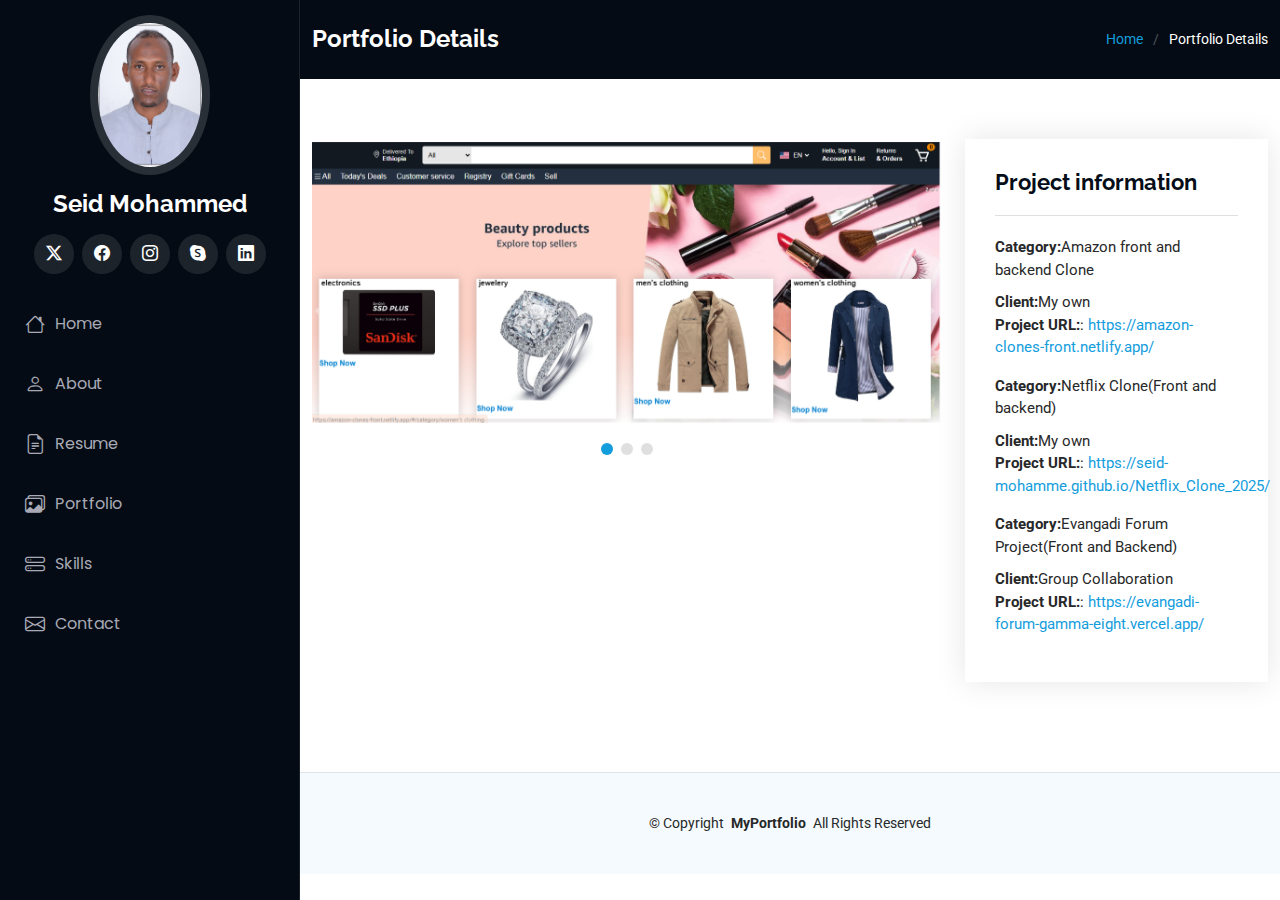
<file: portfolio-details.html>
<!DOCTYPE html>
<html lang="en">
  <head>
    <meta charset="utf-8" />
    <meta content="width=device-width, initial-scale=1.0" name="viewport" />
    <title>Portfolio Details</title>
    <meta content="" name="description" />
    <meta content="" name="keywords" />

    <!-- Favicons -->
    <link href="assets/img/seido_icon/favicon.ico" rel="icon" />
    <link href="assets/img/apple-touch-icon.png" rel="apple-touch-icon" />

    <!-- Fonts -->
    <link href="https://fonts.googleapis.com" rel="preconnect" />
    <link href="https://fonts.gstatic.com" rel="preconnect" crossorigin />
    <link
      href="https://fonts.googleapis.com/css2?family=Roboto:ital,wght@0,100;0,300;0,400;0,500;0,700;0,900;1,100;1,300;1,400;1,500;1,700;1,900&family=Poppins:ital,wght@0,100;0,200;0,300;0,400;0,500;0,600;0,700;0,800;0,900;1,100;1,200;1,300;1,400;1,500;1,600;1,700;1,800;1,900&family=Raleway:ital,wght@0,100;0,200;0,300;0,400;0,500;0,600;0,700;0,800;0,900;1,100;1,200;1,300;1,400;1,500;1,600;1,700;1,800;1,900&display=swap"
      rel="stylesheet"
    />

    <!-- Vendor CSS Files -->
    <link
      href="assets/vendor/bootstrap/css/bootstrap.min.css"
      rel="stylesheet"
    />
    <link
      href="assets/vendor/bootstrap-icons/bootstrap-icons.css"
      rel="stylesheet"
    />
    <link href="assets/vendor/aos/aos.css" rel="stylesheet" />
    <link
      href="assets/vendor/glightbox/css/glightbox.min.css"
      rel="stylesheet"
    />
    <link href="assets/vendor/swiper/swiper-bundle.min.css" rel="stylesheet" />

    <!-- Main CSS File -->
    <link href="assets/css/main.css" rel="stylesheet" />

    <!-- ================================= -->
  </head>

  <body class="portfolio-details-page">
    <header id="header" class="header dark-background d-flex flex-column">
      <i class="header-toggle d-xl-none bi bi-list"></i>

      <div class="profile-img">
        <img
          src="assets/img/SHA_1065.JPG"
          alt=""
          class="img-fluid rounded-circle"
        />
      </div>

      <a
        href="index.html"
        class="logo d-flex align-items-center justify-content-center"
      >
        <!-- Uncomment the line below if you also wish to use an image logo -->
        <!-- <img src="assets/img/logo.png" alt=""> -->
        <h1 class="sitename">Seid Mohammed</h1>
      </a>

      <div class="social-links text-center">
        <a href="#" class="twitter"><i class="bi bi-twitter-x"></i></a>
        <a href="#" class="facebook"><i class="bi bi-facebook"></i></a>
        <a href="#" class="instagram"><i class="bi bi-instagram"></i></a>
        <a href="#" class="google-plus"><i class="bi bi-skype"></i></a>
        <a href="#" class="linkedin"><i class="bi bi-linkedin"></i></a>
      </div>

      <nav id="navmenu" class="navmenu">
        <ul>
          <li>
            <a href="#hero"><i class="bi bi-house navicon"></i>Home</a>
          </li>
          <li>
            <a href="#about"><i class="bi bi-person navicon"></i> About</a>
          </li>
          <li>
            <a href="#resume"
              ><i class="bi bi-file-earmark-text navicon"></i> Resume</a
            >
          </li>
          <li>
            <a href="#portfolio"
              ><i class="bi bi-images navicon"></i> Portfolio</a
            >
          </li>
          <li>
            <a href="#services"
              ><i class="bi bi-hdd-stack navicon"></i> Skills</a
            >
          </li>
          <!-- <li class="dropdown">
            <a href="#"
              ><i class="bi bi-menu-button navicon"></i> <span>Dropdown</span>
              <i class="bi bi-chevron-down toggle-dropdown"></i
            ></a>
            <ul>
              <li><a href="#">Dropdown 1</a></li>
              <li class="dropdown">
                <a href="#"
                  ><span>Deep Dropdown</span>
                  <i class="bi bi-chevron-down toggle-dropdown"></i
                ></a>
                <ul>
                  <li><a href="#">Deep Dropdown 1</a></li>
                  <li><a href="#">Deep Dropdown 2</a></li>
                  <li><a href="#">Deep Dropdown 3</a></li>
                  <li><a href="#">Deep Dropdown 4</a></li>
                  <li><a href="#">Deep Dropdown 5</a></li>
                </ul>
              </li>
              <li><a href="#">Dropdown 2</a></li>
              <li><a href="#">Dropdown 3</a></li>
              <li><a href="#">Dropdown 4</a></li>
            </ul>
          </li> -->
          <li>
            <a href="#contact"
              ><i class="bi bi-envelope navicon"></i> Contact</a
            >
          </li>
        </ul>
      </nav>
    </header>

    <main class="main">
      <!-- Page Title -->
      <div class="page-title dark-background">
        <div
          class="container d-lg-flex justify-content-between align-items-center"
        >
          <h1 class="mb-2 mb-lg-0">Portfolio Details</h1>
          <nav class="breadcrumbs">
            <ol>
              <li><a href="index.html">Home</a></li>
              <li class="current">Portfolio Details</li>
            </ol>
          </nav>
        </div>
      </div>
      <!-- End Page Title -->

      <!-- Portfolio Details Section -->
      <section id="portfolio-details" class="portfolio-details section">
        <div class="container" data-aos="fade-up" data-aos-delay="100">
          <div class="row gy-4">
            <div class="col-lg-8">
              <div class="portfolio-details-slider swiper init-swiper">
                <script type="application/json" class="swiper-config">
                  {
                    "loop": true,
                    "speed": 600,
                    "autoplay": {
                      "delay": 5000
                    },
                    "slidesPerView": "auto",
                    "pagination": {
                      "el": ".swiper-pagination",
                      "type": "bullets",
                      "clickable": true
                    }
                  }
                </script>

                <div class="swiper-wrapper align-items-center">
                  <div class="swiper-slide">
                    <img src="assets/img/amazon-clone-img.png" alt="" />
                  </div>

                  <div class="swiper-slide">
                    <img src="assets/img/netflix_home_img.jpg" alt="" />
                  </div>

                  <div class="swiper-slide">
                    <img src="assets/img/evangadi-forum-homepage_img.jpg" alt="" />
                  </div>

                  <!-- <div class="swiper-slide">
                    <img src="assets/img/puppy_img.JPG" alt="Netflix Clone" />
                  </div> -->

                  <!-- <div class="swiper-slide">
                    <img src="assets/img/puppy_img.JPG" alt="Evangadi Forum Project" />
                  </div> -->

                  <!-- <div class="swiper-slide">
                    <img src="assets/img/portfolio/branding-1.jpg" alt="" />
                  </div>

                  <div class="swiper-slide">
                    <img src="assets/img/portfolio/books-1.jpg" alt="" />
                  </div> -->
                </div>
                <div class="swiper-pagination"></div>
              </div>
            </div>

            <div class="col-lg-4">
              <div
                class="portfolio-info"
                data-aos="fade-up"
                data-aos-delay="200"
              >
                <h3>Project information</h3>
                <ul>
                  <li><strong>Category:</strong>Amazon front and backend Clone</li>
                  <li><strong>Client:</strong>My own</li>
                    <strong>Project URL:</strong>:
                    <a href="https://amazon-clones-front.netlify.app/">https://amazon-clones-front.netlify.app/</a>
                  </li>
                </ul>

                <ul>
                  <li><strong>Category:</strong>Netflix Clone(Front and backend)</li>
                  <li><strong>Client:</strong>My own</li>
                    <strong>Project URL:</strong>:
                    <a href="https://seid-mohamme.github.io/Netflix_Clone_2025/">https://seid-mohamme.github.io/Netflix_Clone_2025/</a>
                  </li>
                </ul>

                <ul>
                  <li><strong>Category:</strong>Evangadi Forum Project(Front and Backend)</li>
                  <li><strong>Client:</strong>Group Collaboration</li>
                    <strong>Project URL:</strong>:
                    <a href="https://evangadi-forum-gamma-eight.vercel.app/">https://evangadi-forum-gamma-eight.vercel.app/</a>
                  </li>
                </ul>
              </div>
              <div
                class="portfolio-description"
                data-aos="fade-up"
                data-aos-delay="300"
              >
                
              </div>
            </div>
          </div>
        </div>
      </section>
      <!-- /Portfolio Details Section -->
    </main>

    <footer id="footer" class="footer position-relative light-background">
      <div class="container">
        <div class="copyright text-center">
          <p>
            © <span>Copyright</span>
            <strong class="px-1 sitename">MyPortfolio</strong>
            <span>All Rights Reserved</span>
          </p>
        </div>
      </div>
    </footer>

    <!-- Scroll Top -->
    <a
      href="#"
      id="scroll-top"
      class="scroll-top d-flex align-items-center justify-content-center"
      ><i class="bi bi-arrow-up-short"></i
    ></a>

    <!-- Preloader -->
    <div id="preloader"></div>

    <!-- Vendor JS Files -->
    <script src="assets/vendor/bootstrap/js/bootstrap.bundle.min.js"></script>
    <script src="assets/vendor/php-email-form/validate.js"></script>
    <script src="assets/vendor/aos/aos.js"></script>
    <script src="assets/vendor/typed.js/typed.umd.js"></script>
    <script src="assets/vendor/purecounter/purecounter_vanilla.js"></script>
    <script src="assets/vendor/waypoints/noframework.waypoints.js"></script>
    <script src="assets/vendor/glightbox/js/glightbox.min.js"></script>
    <script src="assets/vendor/imagesloaded/imagesloaded.pkgd.min.js"></script>
    <script src="assets/vendor/isotope-layout/isotope.pkgd.min.js"></script>
    <script src="assets/vendor/swiper/swiper-bundle.min.js"></script>

    <!-- Main JS File -->
    <script src="assets/js/main.js"></script>
  </body>
</html>
</file>
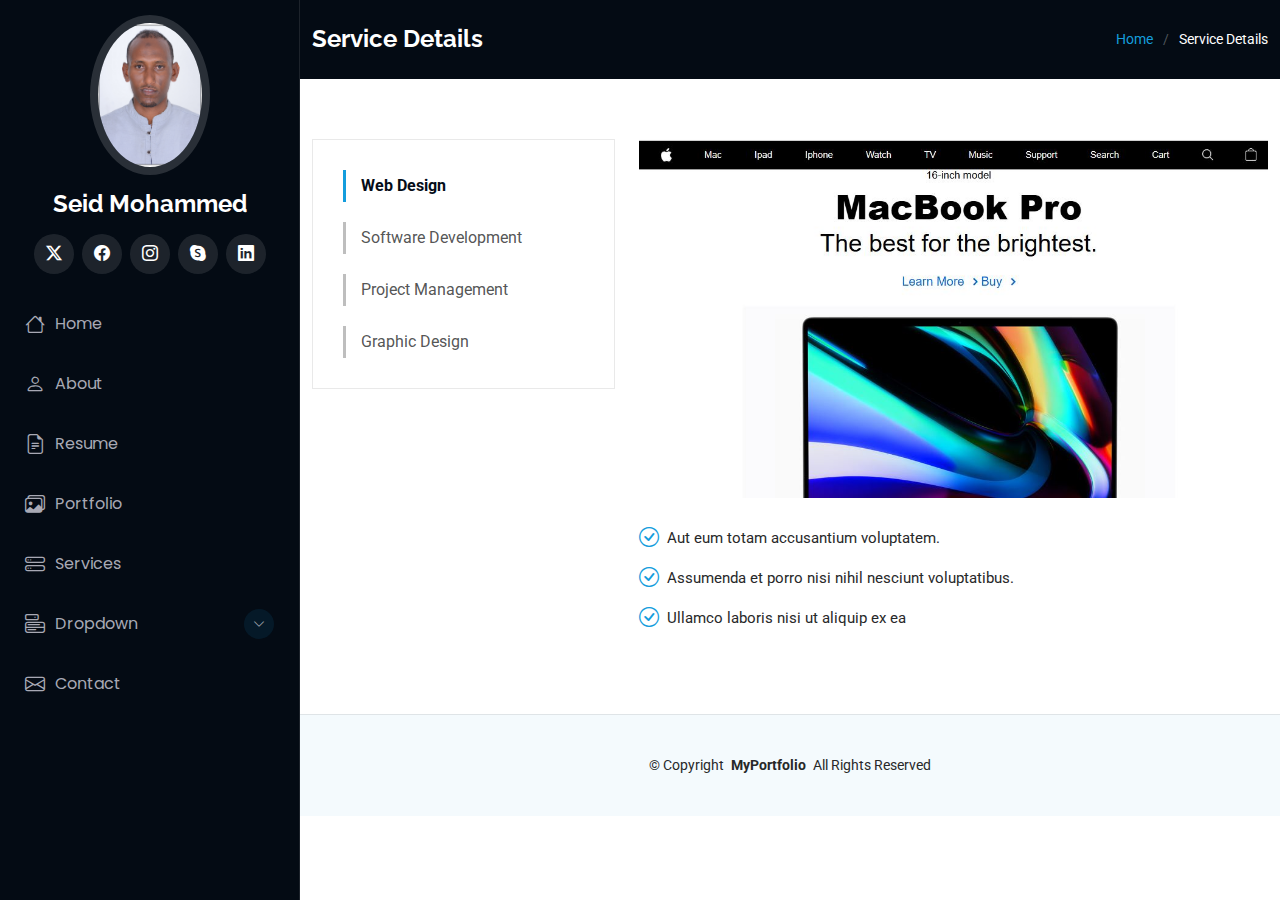
<file: service-details.html>
<!DOCTYPE html>
<html lang="en">
  <head>
    <meta charset="utf-8" />
    <meta content="width=device-width, initial-scale=1.0" name="viewport" />
    <title>Service Details</title>
    <meta content="" name="description" />
    <meta content="" name="keywords" />

    <!-- Favicons -->
    <link href="assets/img/favicon.png" rel="icon" />
    <link href="assets/img/apple-touch-icon.png" rel="apple-touch-icon" />

    <!-- Fonts -->
    <link href="https://fonts.googleapis.com" rel="preconnect" />
    <link href="https://fonts.gstatic.com" rel="preconnect" crossorigin />
    <link
      href="https://fonts.googleapis.com/css2?family=Roboto:ital,wght@0,100;0,300;0,400;0,500;0,700;0,900;1,100;1,300;1,400;1,500;1,700;1,900&family=Poppins:ital,wght@0,100;0,200;0,300;0,400;0,500;0,600;0,700;0,800;0,900;1,100;1,200;1,300;1,400;1,500;1,600;1,700;1,800;1,900&family=Raleway:ital,wght@0,100;0,200;0,300;0,400;0,500;0,600;0,700;0,800;0,900;1,100;1,200;1,300;1,400;1,500;1,600;1,700;1,800;1,900&display=swap"
      rel="stylesheet"
    />

    <!-- Vendor CSS Files -->
    <link
      href="assets/vendor/bootstrap/css/bootstrap.min.css"
      rel="stylesheet"
    />
    <link
      href="assets/vendor/bootstrap-icons/bootstrap-icons.css"
      rel="stylesheet"
    />
    <link href="assets/vendor/aos/aos.css" rel="stylesheet" />
    <link
      href="assets/vendor/glightbox/css/glightbox.min.css"
      rel="stylesheet"
    />
    <link href="assets/vendor/swiper/swiper-bundle.min.css" rel="stylesheet" />

    <!-- Main CSS File -->
    <link href="assets/css/main.css" rel="stylesheet" />

    <!-- =======================================================
  * Template Name: iPortfolio
  * Template URL: https://bootstrapmade.com/iportfolio-bootstrap-portfolio-websites-template/
  * Updated: Jun 29 2024 with Bootstrap v5.3.3
  * Author: BootstrapMade.com
  * License: https://bootstrapmade.com/license/
  ======================================================== -->
  </head>

  <body class="service-details-page">
    <header id="header" class="header dark-background d-flex flex-column">
      <i class="header-toggle d-xl-none bi bi-list"></i>

      <div class="profile-img">
        <img
          src="assets/img/SHA_1065.JPG"
          alt=""
          class="img-fluid rounded-circle"
        />
      </div>

      <a
        href="index.html"
        class="logo d-flex align-items-center justify-content-center"
      >
        <!-- Uncomment the line below if you also wish to use an image logo -->
        <!-- <img src="assets/img/logo.png" alt=""> -->
        <h1 class="sitename">Seid Mohammed</h1>
      </a>

      <div class="social-links text-center">
        <a href="#" class="twitter"><i class="bi bi-twitter-x"></i></a>
        <a href="#" class="facebook"><i class="bi bi-facebook"></i></a>
        <a href="#" class="instagram"><i class="bi bi-instagram"></i></a>
        <a href="#" class="google-plus"><i class="bi bi-skype"></i></a>
        <a href="#" class="linkedin"><i class="bi bi-linkedin"></i></a>
      </div>

      <nav id="navmenu" class="navmenu">
        <ul>
          <li>
            <a href="#hero"><i class="bi bi-house navicon"></i>Home</a>
          </li>
          <li>
            <a href="#about"><i class="bi bi-person navicon"></i> About</a>
          </li>
          <li>
            <a href="#resume"
              ><i class="bi bi-file-earmark-text navicon"></i> Resume</a
            >
          </li>
          <li>
            <a href="#portfolio"
              ><i class="bi bi-images navicon"></i> Portfolio</a
            >
          </li>
          <li>
            <a href="#services"
              ><i class="bi bi-hdd-stack navicon"></i> Services</a
            >
          </li>
          <li class="dropdown">
            <a href="#"
              ><i class="bi bi-menu-button navicon"></i> <span>Dropdown</span>
              <i class="bi bi-chevron-down toggle-dropdown"></i
            ></a>
            <ul>
              <li><a href="#">Dropdown 1</a></li>
              <li class="dropdown">
                <a href="#"
                  ><span>Deep Dropdown</span>
                  <i class="bi bi-chevron-down toggle-dropdown"></i
                ></a>
                <ul>
                  <li><a href="#">Deep Dropdown 1</a></li>
                  <li><a href="#">Deep Dropdown 2</a></li>
                  <li><a href="#">Deep Dropdown 3</a></li>
                  <li><a href="#">Deep Dropdown 4</a></li>
                  <li><a href="#">Deep Dropdown 5</a></li>
                </ul>
              </li>
              <li><a href="#">Dropdown 2</a></li>
              <li><a href="#">Dropdown 3</a></li>
              <li><a href="#">Dropdown 4</a></li>
            </ul>
          </li>
          <li>
            <a href="#contact"
              ><i class="bi bi-envelope navicon"></i> Contact</a
            >
          </li>
        </ul>
      </nav>
    </header>

    <main class="main">
      <!-- Page Title -->
      <div class="page-title dark-background">
        <div
          class="container d-lg-flex justify-content-between align-items-center"
        >
          <h1 class="mb-2 mb-lg-0">Service Details</h1>
          <nav class="breadcrumbs">
            <ol>
              <li><a href="index.html">Home</a></li>
              <li class="current">Service Details</li>
            </ol>
          </nav>
        </div>
      </div>
      <!-- End Page Title -->

      <!-- Service Details Section -->
      <section id="service-details" class="service-details section">
        <div class="container">
          <div class="row gy-4">
            <div class="col-lg-4" data-aos="fade-up" data-aos-delay="100">
              <div class="services-list">
                <a href="#" class="active">Web Design</a>
                <a href="#">Software Development</a>
                <a href="#">Project Management</a>
                <a href="#">Graphic Design</a>
                <!-- <a href="#">Marketing</a> -->
              </div>

              <!-- <h4>Enim qui eos rerum in delectus</h4>
              <p>
                Nam voluptatem quasi numquam quas fugiat ex temporibus quo est.
                Quia aut quam quod facere ut non occaecati ut aut. Nesciunt
                mollitia illum tempore corrupti sed eum reiciendis. Maxime modi
                rerum.
              </p> -->
            </div>

            <div class="col-lg-8" data-aos="fade-up" data-aos-delay="200">
              <img
                src="assets/img/apple_img.JPG"
                alt=""
                class="img-fluid services-img"
              />
              <!-- <h3>
                Temporibus et in vero dicta aut eius lidero plastis trand lined
                voluptas dolorem ut voluptas
              </h3> -->
              <!-- <p>
                Blanditiis voluptate odit ex error ea sed officiis deserunt.
                Cupiditate non consequatur et doloremque consequuntur.
                Accusantium labore reprehenderit error temporibus saepe
                perferendis fuga doloribus vero. Qui omnis quo sit. Dolorem
                architecto eum et quos deleniti officia qui.
              </p> -->
              <ul>
                <li>
                  <i class="bi bi-check-circle"></i>
                  <span>Aut eum totam accusantium voluptatem.</span>
                </li>
                <li>
                  <i class="bi bi-check-circle"></i>
                  <span
                    >Assumenda et porro nisi nihil nesciunt voluptatibus.</span
                  >
                </li>
                <li>
                  <i class="bi bi-check-circle"></i>
                  <span>Ullamco laboris nisi ut aliquip ex ea</span>
                </li>
              </ul>
              <p></p>
              <!-- <p>
                Sunt rem odit accusantium omnis perspiciatis officia. Laboriosam
                aut consequuntur recusandae mollitia doloremque est architecto
                cupiditate ullam. Quia est ut occaecati fuga. Distinctio ex
                repellendus eveniet velit sint quia sapiente cumque. Et ipsa
                perferendis ut nihil. Laboriosam vel voluptates tenetur nostrum.
                Eaque iusto cupiditate et totam et quia dolorum in. Sunt
                molestiae ipsum at consequatur vero. Architecto ut pariatur
                autem ad non cumque nesciunt qui maxime. Sunt eum quia impedit
                dolore alias explicabo ea.
              </p> -->
            </div>
          </div>
        </div>
      </section>
      <!-- /Service Details Section -->
    </main>

    <footer id="footer" class="footer position-relative light-background">
      <div class="container">
        <div class="copyright text-center">
          <p>
            © <span>Copyright</span>
            <strong class="px-1 sitename">MyPortfolio</strong>
            <span>All Rights Reserved</span>
          </p>
        </div>
        <!-- <div class="credits"> -->
        <!-- All the links in the footer should remain intact. -->
        <!-- You can delete the links only if you've purchased the pro version. -->
        <!-- Licensing information: https://bootstrapmade.com/license/ -->
        <!-- Purchase the pro version with working PHP/AJAX contact form: [buy-url] -->
        <!-- Designed by <a href="https://bootstrapmade.com/">BootstrapMade</a>
        </div> -->
      </div>
    </footer>

    <!-- Scroll Top -->
    <a
      href="#"
      id="scroll-top"
      class="scroll-top d-flex align-items-center justify-content-center"
      ><i class="bi bi-arrow-up-short"></i
    ></a>

    <!-- Preloader -->
    <div id="preloader"></div>

    <!-- Vendor JS Files -->
    <script src="assets/vendor/bootstrap/js/bootstrap.bundle.min.js"></script>
    <script src="assets/vendor/php-email-form/validate.js"></script>
    <script src="assets/vendor/aos/aos.js"></script>
    <script src="assets/vendor/typed.js/typed.umd.js"></script>
    <script src="assets/vendor/purecounter/purecounter_vanilla.js"></script>
    <script src="assets/vendor/waypoints/noframework.waypoints.js"></script>
    <script src="assets/vendor/glightbox/js/glightbox.min.js"></script>
    <script src="assets/vendor/imagesloaded/imagesloaded.pkgd.min.js"></script>
    <script src="assets/vendor/isotope-layout/isotope.pkgd.min.js"></script>
    <script src="assets/vendor/swiper/swiper-bundle.min.js"></script>

    <!-- Main JS File -->
    <script src="assets/js/main.js"></script>
  </body>
</html>
</file>
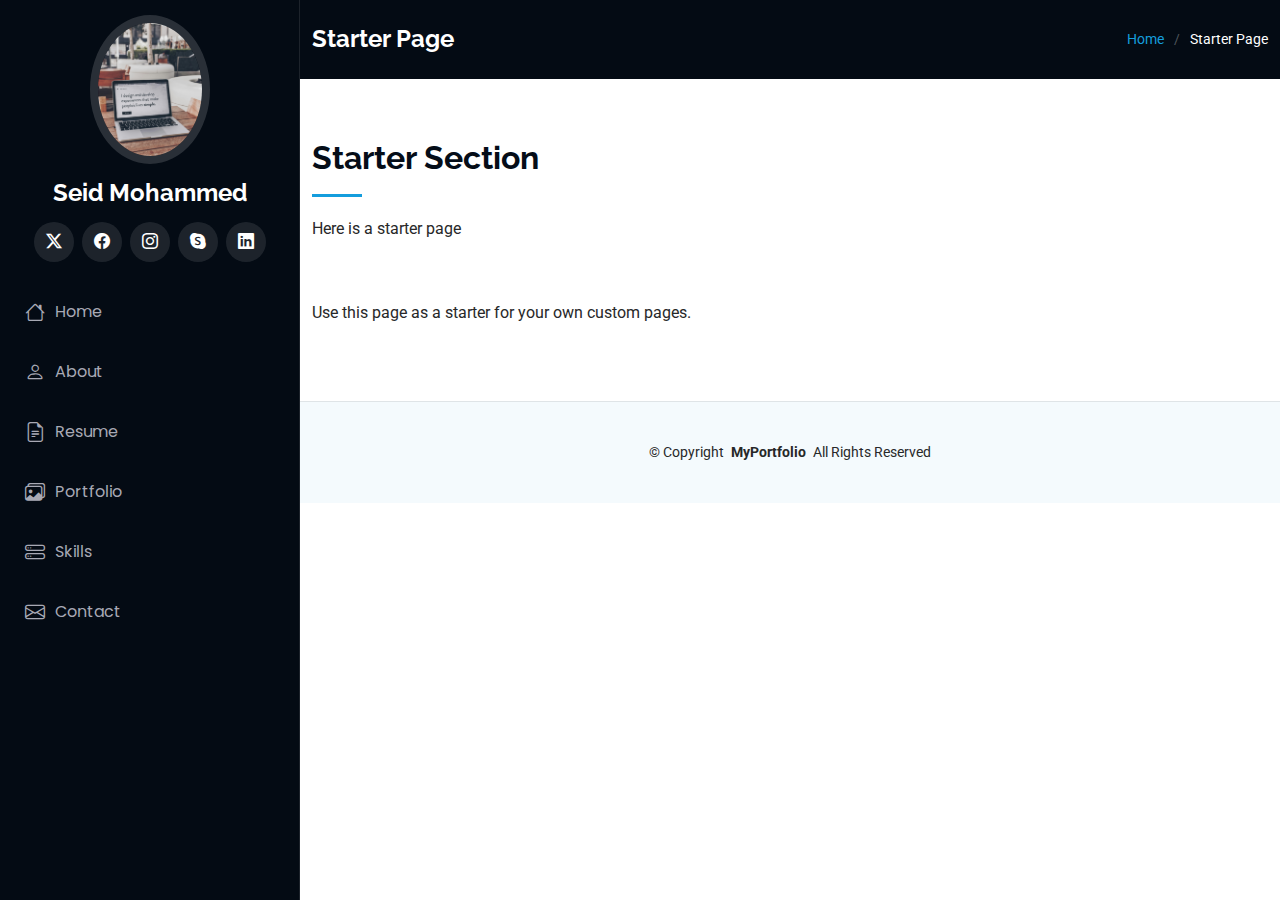
<file: starter-page.html>
<!DOCTYPE html>
<html lang="en">
  <head>
    <meta charset="utf-8" />
    <meta content="width=device-width, initial-scale=1.0" name="viewport" />
    <title>Starter Page</title>
    <meta content="" name="description" />
    <meta content="" name="keywords" />

    <!-- Favicons -->
    <link href="assets/img/favicon.png" rel="icon" />
    <link href="assets/img/apple-touch-icon.png" rel="apple-touch-icon" />

    <!-- Fonts -->
    <link href="https://fonts.googleapis.com" rel="preconnect" />
    <link href="https://fonts.gstatic.com" rel="preconnect" crossorigin />
    <link
      href="https://fonts.googleapis.com/css2?family=Roboto:ital,wght@0,100;0,300;0,400;0,500;0,700;0,900;1,100;1,300;1,400;1,500;1,700;1,900&family=Poppins:ital,wght@0,100;0,200;0,300;0,400;0,500;0,600;0,700;0,800;0,900;1,100;1,200;1,300;1,400;1,500;1,600;1,700;1,800;1,900&family=Raleway:ital,wght@0,100;0,200;0,300;0,400;0,500;0,600;0,700;0,800;0,900;1,100;1,200;1,300;1,400;1,500;1,600;1,700;1,800;1,900&display=swap"
      rel="stylesheet"
    />

    <!-- Vendor CSS Files -->
    <link
      href="assets/vendor/bootstrap/css/bootstrap.min.css"
      rel="stylesheet"
    />
    <link
      href="assets/vendor/bootstrap-icons/bootstrap-icons.css"
      rel="stylesheet"
    />
    <link href="assets/vendor/aos/aos.css" rel="stylesheet" />
    <link
      href="assets/vendor/glightbox/css/glightbox.min.css"
      rel="stylesheet"
    />
    <link href="assets/vendor/swiper/swiper-bundle.min.css" rel="stylesheet" />

    <!-- Main CSS File -->
    <link href="assets/css/main.css" rel="stylesheet" />

    <!-- =======================================================
  ======================================================== -->
  </head>

  <body class="starter-page-page">
    <header id="header" class="header dark-background d-flex flex-column">
      <i class="header-toggle d-xl-none bi bi-list"></i>

      <div class="profile-img">
        <img
          src="assets/img/home_bg.jpg"
          alt=""
          class="img-fluid rounded-circle"
        />
      </div>

      <a
        href="index.html"
        class="logo d-flex align-items-center justify-content-center"
      >
        <!-- Uncomment the line below if you also wish to use an image logo -->
        <!-- <img src="assets/img/logo.png" alt=""> -->
        <h1 class="sitename">Seid Mohammed</h1>
      </a>

      <div class="social-links text-center">
        <a href="#" class="twitter"><i class="bi bi-twitter-x"></i></a>
        <a href="#" class="facebook"><i class="bi bi-facebook"></i></a>
        <a href="#" class="instagram"><i class="bi bi-instagram"></i></a>
        <a href="#" class="google-plus"><i class="bi bi-skype"></i></a>
        <a href="#" class="linkedin"><i class="bi bi-linkedin"></i></a>
      </div>

      <nav id="navmenu" class="navmenu">
        <ul>
          <li>
            <a href="#hero"><i class="bi bi-house navicon"></i>Home</a>
          </li>
          <li>
            <a href="#about"><i class="bi bi-person navicon"></i> About</a>
          </li>
          <li>
            <a href="#resume"
              ><i class="bi bi-file-earmark-text navicon"></i> Resume</a
            >
          </li>
          <li>
            <a href="#portfolio"
              ><i class="bi bi-images navicon"></i> Portfolio</a
            >
          </li>
          <li>
            <a href="#services"
              ><i class="bi bi-hdd-stack navicon"></i> Skills</a
            >
          </li>
          <!-- <li class="dropdown">
            <a href="#"
              ><i class="bi bi-menu-button navicon"></i> <span>Dropdown</span>
              <i class="bi bi-chevron-down toggle-dropdown"></i
            ></a>
            <ul>
              <li><a href="#">Dropdown 1</a></li>
              <li class="dropdown">
                <a href="#"
                  ><span>Deep Dropdown</span>
                  <i class="bi bi-chevron-down toggle-dropdown"></i
                ></a>
                <ul>
                  <li><a href="#">Deep Dropdown 1</a></li>
                  <li><a href="#">Deep Dropdown 2</a></li>
                  <li><a href="#">Deep Dropdown 3</a></li>
                  <li><a href="#">Deep Dropdown 4</a></li>
                  <li><a href="#">Deep Dropdown 5</a></li>
                </ul>
              </li>
              <li><a href="#">Dropdown 2</a></li>
              <li><a href="#">Dropdown 3</a></li>
              <li><a href="#">Dropdown 4</a></li>
            </ul>
          </li> -->
          <li>
            <a href="#contact"
              ><i class="bi bi-envelope navicon"></i> Contact</a
            >
          </li>
        </ul>
      </nav>
    </header>

    <main class="main">
      <!-- Page Title -->
      <div class="page-title dark-background">
        <div
          class="container d-lg-flex justify-content-between align-items-center"
        >
          <h1 class="mb-2 mb-lg-0">Starter Page</h1>
          <nav class="breadcrumbs">
            <ol>
              <li><a href="index.html">Home</a></li>
              <li class="current">Starter Page</li>
            </ol>
          </nav>
        </div>
      </div>
      <!-- End Page Title -->

      <!-- Starter Section Section -->
      <section id="starter-section" class="starter-section section">
        <!-- Section Title -->
        <div class="container section-title" data-aos="fade-up">
          <h2>Starter Section</h2>
          <p>Here is a starter page</p>
        </div>
        <!-- End Section Title -->

        <div class="container" data-aos="fade-up">
          <p>Use this page as a starter for your own custom pages.</p>
        </div>
      </section>
      <!-- /Starter Section Section -->
    </main>

    <footer id="footer" class="footer position-relative light-background">
      <div class="container">
        <div class="copyright text-center">
          <p>
            © <span>Copyright</span>
            <strong class="px-1 sitename">MyPortfolio</strong>
            <span>All Rights Reserved</span>
          </p>
        </div>
      </div>
    </footer>

    <!-- Scroll Top -->
    <a
      href="#"
      id="scroll-top"
      class="scroll-top d-flex align-items-center justify-content-center"
      ><i class="bi bi-arrow-up-short"></i
    ></a>

    <!-- Preloader -->
    <div id="preloader"></div>

    <!-- Vendor JS Files -->
    <script src="assets/vendor/bootstrap/js/bootstrap.bundle.min.js"></script>
    <script src="assets/vendor/php-email-form/validate.js"></script>
    <script src="assets/vendor/aos/aos.js"></script>
    <script src="assets/vendor/typed.js/typed.umd.js"></script>
    <script src="assets/vendor/purecounter/purecounter_vanilla.js"></script>
    <script src="assets/vendor/waypoints/noframework.waypoints.js"></script>
    <script src="assets/vendor/glightbox/js/glightbox.min.js"></script>
    <script src="assets/vendor/imagesloaded/imagesloaded.pkgd.min.js"></script>
    <script src="assets/vendor/isotope-layout/isotope.pkgd.min.js"></script>
    <script src="assets/vendor/swiper/swiper-bundle.min.js"></script>

    <!-- Main JS File -->
    <script src="assets/js/main.js"></script>
  </body>
</html>
</file>
<file: assets/css/main.css>
/**
* Template Name: iPortfolio
* Template URL: https://bootstrapmade.com/iportfolio-bootstrap-portfolio-websites-template/
* Updated: Jun 29 2024 with Bootstrap v5.3.3
* Author: BootstrapMade.com
* License: https://bootstrapmade.com/license/
*/

/*--------------------------------------------------------------
# Font & Color Variables
# Help: https://bootstrapmade.com/color-system/
--------------------------------------------------------------*/
/* Fonts */
:root {
  --default-font: "Roboto", system-ui, -apple-system, "Segoe UI", Roboto,
    "Helvetica Neue", Arial, "Noto Sans", "Liberation Sans", sans-serif,
    "Apple Color Emoji", "Segoe UI Emoji", "Segoe UI Symbol", "Noto Color Emoji";
  --heading-font: "Raleway", sans-serif;
  --nav-font: "Poppins", sans-serif;
}

/* Global Colors - The following color variables are used throughout the website. Updating them here will change the color scheme of the entire website */
:root {
  --background-color: #ffffff; /* Background color for the entire website, including individual sections */
  --default-color: #272829; /* Default color used for the majority of the text content across the entire website */
  --heading-color: #050d18; /* Color for headings, subheadings and title throughout the website */
  --accent-color: #149ddd; /* Accent color that represents your brand on the website. It's used for buttons, links, and other elements that need to stand out */
  --surface-color: #ffffff; /* The surface color is used as a background of boxed elements within sections, such as cards, icon boxes, or other elements that require a visual separation from the global background. */
  --contrast-color: #ffffff; /* Contrast color for text, ensuring readability against backgrounds of accent, heading, or default colors. */
}

/* Nav Menu Colors - The following color variables are used specifically for the navigation menu. They are separate from the global colors to allow for more customization options */
:root {
  --nav-color: #a8a9b4; /* The default color of the main navmenu links */
  --nav-hover-color: #ffffff; /* Applied to main navmenu links when they are hovered over or active */
  --nav-mobile-background-color: #040b14; /* Used as the background color for mobile navigation menu */
  --nav-dropdown-background-color: #040b14; /* Used as the background color for dropdown items that appear when hovering over primary navigation items */
  --nav-dropdown-color: #a8a9b4; /* Used for navigation links of the dropdown items in the navigation menu. */
  --nav-dropdown-hover-color: #ffffff; /* Similar to --nav-hover-color, this color is applied to dropdown navigation links when they are hovered over. */
}

/* Color Presets - These classes override global colors when applied to any section or element, providing reuse of the sam color scheme. */

.light-background {
  --background-color: #f4fafd;
  --surface-color: #ffffff;
}

.dark-background {
  --background-color: #040b14;
  --default-color: #ffffff;
  --heading-color: #ffffff;
  --surface-color: #151f2b;
  --contrast-color: #ffffff;
}

/* Smooth scroll */
:root {
  scroll-behavior: smooth;
}

/*--------------------------------------------------------------
# General Styling & Shared Classes
--------------------------------------------------------------*/
body {
  color: var(--default-color);
  background-color: var(--background-color);
  font-family: var(--default-font);
}

a {
  color: var(--accent-color);
  text-decoration: none;
  transition: 0.3s;
}

a:hover {
  color: color-mix(in srgb, var(--accent-color), transparent 25%);
  text-decoration: none;
}

h1,
h2,
h3,
h4,
h5,
h6 {
  color: var(--heading-color);
  font-family: var(--heading-font);
}

/* PHP Email Form Messages
------------------------------*/
.php-email-form .error-message {
  display: none;
  background: #df1529;
  color: #ffffff;
  text-align: left;
  padding: 15px;
  margin-bottom: 24px;
  font-weight: 600;
}

.php-email-form .sent-message {
  display: none;
  color: #ffffff;
  background: #059652;
  text-align: center;
  padding: 15px;
  margin-bottom: 24px;
  font-weight: 600;
}

.php-email-form .loading {
  display: none;
  background: var(--surface-color);
  text-align: center;
  padding: 15px;
  margin-bottom: 24px;
}

.php-email-form .loading:before {
  content: "";
  display: inline-block;
  border-radius: 50%;
  width: 24px;
  height: 24px;
  margin: 0 10px -6px 0;
  border: 3px solid var(--accent-color);
  border-top-color: var(--surface-color);
  animation: php-email-form-loading 1s linear infinite;
}

@keyframes php-email-form-loading {
  0% {
    transform: rotate(0deg);
  }

  100% {
    transform: rotate(360deg);
  }
}

/*--------------------------------------------------------------
# Global Header
--------------------------------------------------------------*/
.header {
  color: var(--default-color);
  background-color: var(--background-color);
  position: fixed;
  top: 0;
  left: 0;
  bottom: 0;
  padding: 0 15px;
  width: 300px;
  transition: all ease-in-out 0.3s;
  overflow-y: auto;
  z-index: 997;
  border-right: 1px solid
    color-mix(in srgb, var(--default-color), transparent 90%);
}

.header .profile-img img {
  margin: 15px auto;
  display: block;
  width: 120px;
  border: 8px solid color-mix(in srgb, var(--default-color), transparent 85%);
}

.header .logo {
  line-height: 1;
  margin-bottom: 15px;
}

.header .logo img {
  max-height: 32px;
  margin-right: 8px;
}

.header .logo h1 {
  font-size: 24px;
  margin: 0;
  font-weight: 700;
  color: var(--heading-color);
}

.header .social-links {
  margin: 0 0 20px 0;
}

.header .social-links a {
  font-size: 16px;
  display: inline-flex;
  align-items: center;
  justify-content: center;
  background: color-mix(in srgb, var(--default-color), transparent 90%);
  color: var(--default-color);
  margin: 0 2px;
  border-radius: 50%;
  text-align: center;
  width: 40px;
  height: 40px;
  transition: 0.3s;
}

.header .social-links a:hover {
  color: var(--contrast-color);
  background: var(--accent-color);
}

@media (min-width: 1200px) {
  .header ~ main,
  .header ~ #footer {
    margin-left: 300px;
  }
}

@media (max-width: 1199px) {
  .header {
    left: -100%;
  }
}

.header.header-show {
  left: 0;
}

.header .header-toggle {
  color: var(--contrast-color);
  background-color: var(--accent-color);
  font-size: 22px;
  display: flex;
  align-items: center;
  justify-content: center;
  width: 40px;
  height: 40px;
  border-radius: 50%;
  cursor: pointer;
  position: fixed;
  top: 15px;
  right: 15px;
  z-index: 9999;
  transition: background-color 0.3s;
}

.header .header-toggle:hover {
  color: var(--contrast-color);
  background-color: color-mix(in srgb, var(--accent-color) 90%, white 15%);
}

/*--------------------------------------------------------------
# Navigation Menu
--------------------------------------------------------------*/
.mobile-nav-toggle {
  display: none;
}

.navmenu {
  padding: 0;
  z-index: 9997;
}

.navmenu ul {
  list-style: none;
  padding: 0 0 20px 0;
  margin: 0;
}

.navmenu a,
.navmenu a:focus {
  color: var(--nav-color);
  padding: 15px 10px;
  font-family: var(--nav-font);
  font-size: 16px;
  font-weight: 400;
  display: flex;
  align-items: center;
  white-space: nowrap;
  transition: 0.3s;
  width: 100%;
}

.navmenu a .navicon,
.navmenu a:focus .navicon {
  font-size: 20px;
  margin-right: 10px;
}

.navmenu a .toggle-dropdown,
.navmenu a:focus .toggle-dropdown {
  font-size: 12px;
  line-height: 0;
  margin-left: auto;
  width: 30px;
  height: 30px;
  display: flex;
  align-items: center;
  justify-content: center;
  border-radius: 50%;
  transition: 0.3s;
  flex-shrink: 0;
  background-color: color-mix(in srgb, var(--accent-color), transparent 90%);
}

.navmenu a .toggle-dropdown:hover,
.navmenu a:focus .toggle-dropdown:hover {
  background-color: var(--accent-color);
  color: var(--contrast-color);
}

.navmenu a:hover,
.navmenu .active,
.navmenu .active:focus {
  color: var(--nav-hover-color);
}

.navmenu a:hover .navicon,
.navmenu .active .navicon,
.navmenu .active:focus .navicon {
  color: var(--accent-color);
}

.navmenu .active .toggle-dropdown,
.navmenu .active:focus .toggle-dropdown {
  background-color: var(--accent-color);
  color: var(--contrast-color);
  transform: rotate(180deg);
}

.navmenu .dropdown {
  display: block;
}

.navmenu .dropdown a,
.navmenu .dropdown a:focus {
  color: --nav-dropdown-color;
}

.navmenu .dropdown a:hover,
.navmenu .dropdown .active,
.navmenu .dropdown .active:focus {
  color: var(--nav-dropdown-hover-color);
}

.navmenu .dropdown ul {
  position: static;
  display: none;
  z-index: 99;
  padding: 5px 10px;
  margin: 5px 10px;
  background-color: var(--nav-dropdown-background-color);
  border: 1px solid color-mix(in srgb, var(--default-color), transparent 90%);
  box-shadow: none;
  transition: all 0.5s ease-in-out;
}

.navmenu .dropdown ul ul {
  background-color: rgba(33, 37, 41, 0.1);
}

.navmenu .dropdown > .dropdown-active {
  display: block;
  background-color: rgba(33, 37, 41, 0.03);
}

/*--------------------------------------------------------------
# Global Footer
--------------------------------------------------------------*/
.footer {
  color: var(--default-color);
  background-color: var(--background-color);
  font-size: 14px;
  padding: 40px 0;
  position: relative;
  border-top: 1px solid
    color-mix(in srgb, var(--default-color), transparent 90%);
}

.footer .copyright p {
  margin-bottom: 0;
}

.footer .credits {
  margin-top: 4px;
  font-size: 13px;
  text-align: center;
}

/*--------------------------------------------------------------
# Preloader
--------------------------------------------------------------*/
#preloader {
  position: fixed;
  inset: 0;
  z-index: 999999;
  overflow: hidden;
  background: var(--background-color);
  transition: all 0.6s ease-out;
}

#preloader:before {
  content: "";
  position: fixed;
  top: calc(50% - 30px);
  left: calc(50% - 30px);
  border: 6px solid #ffffff;
  border-color: var(--accent-color) transparent var(--accent-color) transparent;
  border-radius: 50%;
  width: 60px;
  height: 60px;
  animation: animate-preloader 1.5s linear infinite;
}

@keyframes animate-preloader {
  0% {
    transform: rotate(0deg);
  }

  100% {
    transform: rotate(360deg);
  }
}

/*--------------------------------------------------------------
# Scroll Top Button
--------------------------------------------------------------*/
.scroll-top {
  position: fixed;
  visibility: hidden;
  opacity: 0;
  right: 15px;
  bottom: -15px;
  z-index: 99999;
  background-color: var(--accent-color);
  width: 44px;
  height: 44px;
  border-radius: 50px;
  transition: all 0.4s;
}

.scroll-top i {
  font-size: 24px;
  color: var(--contrast-color);
  line-height: 0;
}

.scroll-top:hover {
  background-color: color-mix(in srgb, var(--accent-color), transparent 20%);
  color: var(--contrast-color);
}

.scroll-top.active {
  visibility: visible;
  opacity: 1;
  bottom: 15px;
}

/*--------------------------------------------------------------
# Disable aos animation delay on mobile devices
--------------------------------------------------------------*/
@media screen and (max-width: 768px) {
  [data-aos-delay] {
    transition-delay: 0 !important;
  }
}

/*--------------------------------------------------------------
# Global Page Titles & Breadcrumbs
--------------------------------------------------------------*/
.page-title {
  color: var(--default-color);
  background-color: var(--background-color);
  padding: 25px 0;
  position: relative;
}

.page-title h1 {
  font-size: 24px;
  font-weight: 700;
}

.page-title .breadcrumbs ol {
  display: flex;
  flex-wrap: wrap;
  list-style: none;
  padding: 0;
  margin: 0;
  font-size: 14px;
  font-weight: 400;
}

.page-title .breadcrumbs ol li + li {
  padding-left: 10px;
}

.page-title .breadcrumbs ol li + li::before {
  content: "/";
  display: inline-block;
  padding-right: 10px;
  color: color-mix(in srgb, var(--default-color), transparent 70%);
}

/*--------------------------------------------------------------
# Global Sections
--------------------------------------------------------------*/
section,
.section {
  color: var(--default-color);
  background-color: var(--background-color);
  padding: 60px 0;
  overflow: clip;
}

/*--------------------------------------------------------------
# Global Section Titles
--------------------------------------------------------------*/
.section-title {
  padding-bottom: 60px;
  position: relative;
}

.section-title h2 {
  font-size: 32px;
  font-weight: 700;
  margin-bottom: 20px;
  padding-bottom: 20px;
  position: relative;
}

.section-title h2:after {
  content: "";
  position: absolute;
  display: block;
  width: 50px;
  height: 3px;
  background: var(--accent-color);
  left: 0;
  bottom: 0;
}

.section-title p {
  margin-bottom: 0;
}

/*--------------------------------------------------------------
# Hero Section
--------------------------------------------------------------*/
.hero {
  width: 100%;
  min-height: 100vh;
  position: relative;
  padding: 80px 0;
  display: flex;
  align-items: center;
  justify-content: center;
}

.hero img {
  position: absolute;
  inset: 0;
  display: block;
  width: 100%;
  height: 100%;
  object-fit: cover;
  z-index: 1;
}

.hero:before {
  content: "";
  background: color-mix(in srgb, var(--background-color), transparent 70%);
  position: absolute;
  inset: 0;
  z-index: 2;
}

.hero .container {
  position: relative;
  z-index: 3;
}

.hero h2 {
  margin: 0;
  font-size: 64px;
  font-weight: 700;
}

.hero p {
  margin: 5px 0 0 0;
  font-size: 26px;
}

.hero p span {
  letter-spacing: 1px;
  border-bottom: 2px solid var(--accent-color);
}

.hero .social-links {
  margin-top: 25px;
}

.hero .social-links a {
  font-size: 24px;
  display: inline-block;
  color: color-mix(in srgb, var(--default-color), transparent 50%);
  line-height: 1;
  margin-right: 20px;
  transition: 0.3s;
}

.hero .social-links a:hover {
  color: var(--accent-color);
}

@media (max-width: 768px) {
  .hero h2 {
    font-size: 32px;
  }

  .hero p {
    font-size: 20px;
  }
}

/*--------------------------------------------------------------
# About Section
--------------------------------------------------------------*/
.about .content h2 {
  font-weight: 700;
  font-size: 24px;
}

.about .content ul {
  list-style: none;
  padding: 0;
}

.about .content ul li {
  margin-bottom: 20px;
  display: flex;
  align-items: center;
}

.about .content ul strong {
  margin-right: 10px;
}

.about .content ul i {
  font-size: 16px;
  margin-right: 5px;
  color: var(--accent-color);
  line-height: 0;
}

/*--------------------------------------------------------------
# Stats Section
--------------------------------------------------------------*/
.stats .stats-item {
  padding: 30px;
  width: 100%;
}

.stats .stats-item i {
  color: var(--accent-color);
  display: block;
  font-size: 44px;
  float: left;
  line-height: 0;
}

.stats .stats-item .purecounter {
  color: var(--heading-color);
  font-size: 48px;
  line-height: 40px;
  display: block;
  font-weight: 700;
  margin-left: 60px;
}

.stats .stats-item p {
  color: color-mix(in srgb, var(--default-color), transparent 40%);
  padding: 15px 0 0 0;
  margin: 0 0 0 60px;
  font-family: var(--heading-font);
  font-size: 14px;
}

/*--------------------------------------------------------------
# Skills Section
--------------------------------------------------------------*/
.skills .progress {
  height: 60px;
  display: block;
  background: none;
  border-radius: 0;
}

.skills .progress .skill {
  color: var(--heading-color);
  padding: 0;
  margin: 0 0 6px 0;
  text-transform: uppercase;
  display: block;
  font-weight: 600;
  font-family: var(--heading-font);
}

.skills .progress .skill .val {
  float: right;
  font-style: normal;
}

.skills .progress-bar-wrap {
  background: color-mix(in srgb, var(--default-color), transparent 90%);
  height: 10px;
}

.skills .progress-bar {
  width: 1px;
  height: 10px;
  transition: 0.9s;
  background-color: var(--accent-color);
}

/*--------------------------------------------------------------
# Resume Section
--------------------------------------------------------------*/
.resume .resume-title {
  color: var(--heading-color);
  font-size: 26px;
  font-weight: 700;
  margin-top: 20px;
  margin-bottom: 20px;
}

.resume .resume-item {
  padding: 0 0 20px 20px;
  margin-top: -2px;
  border-left: 2px solid var(--accent-color);
  position: relative;
}

.resume .resume-item h4 {
  line-height: 18px;
  font-size: 18px;
  font-weight: 600;
  text-transform: uppercase;
  color: color-mix(in srgb, var(--default-color), transparent 20%);
  margin-bottom: 10px;
}

.resume .resume-item h5 {
  font-size: 16px;
  padding: 5px 15px;
  display: inline-block;
  font-weight: 600;
  margin-bottom: 10px;
}

.resume .resume-item ul {
  padding-left: 20px;
}

.resume .resume-item ul li {
  padding-bottom: 10px;
}

.resume .resume-item:last-child {
  padding-bottom: 0;
}

.resume .resume-item::before {
  content: "";
  position: absolute;
  width: 16px;
  height: 16px;
  border-radius: 50px;
  left: -9px;
  top: 0;
  background: var(--background-color);
  border: 2px solid var(--accent-color);
}

/*--------------------------------------------------------------
# Portfolio Section
--------------------------------------------------------------*/
.portfolio .portfolio-filters {
  padding: 0;
  margin: 0 auto 20px auto;
  list-style: none;
  text-align: center;
  display: flex;
}

.portfolio .portfolio-filters li {
  cursor: pointer;
  display: inline-block;
  padding: 0;
  font-size: 14px;
  font-weight: 400;
  margin: 0 10px;
  line-height: 1;
  text-transform: uppercase;
  margin-bottom: 10px;
  transition: all 0.3s ease-in-out;
}

.portfolio .portfolio-filters li:hover,
.portfolio .portfolio-filters li.filter-active {
  color: var(--accent-color);
}

.portfolio .portfolio-filters li:first-child {
  margin-left: 0;
}

.portfolio .portfolio-filters li:last-child {
  margin-right: 0;
}

@media (max-width: 575px) {
  .portfolio .portfolio-filters li {
    font-size: 14px;
    margin: 0 5px;
  }
}

.portfolio .portfolio-content {
  position: relative;
  overflow: hidden;
  display: flex;
}

.portfolio .portfolio-content img {
  transition: 0.3s;
}

.portfolio .portfolio-content .portfolio-info {
  opacity: 0;
  position: absolute;
  inset: 0;
  z-index: 3;
  transition: all ease-in-out 0.3s;
  background: rgba(0, 0, 0, 0.6);
  padding: 15px;
}

.portfolio .portfolio-content .portfolio-info h4 {
  font-size: 14px;
  padding: 5px 10px;
  font-weight: 200;
  color: #ffffff;
  display: inline-block;
  background-color: var(--accent-color);
}

.portfolio .portfolio-content .portfolio-info p {
  position: absolute;
  bottom: 10px;
  text-align: center;
  display: flex;
  left: 0;
  right: 0;
  font-size: 16px;
  font-weight: 600;
  color: rgba(255, 255, 255, 0.8);
}

.portfolio .portfolio-content .portfolio-info .preview-link,
.portfolio .portfolio-content .portfolio-info .details-link {
  position: absolute;
  left: calc(50% - 40px);
  font-size: 26px;
  top: calc(50% - 14px);
  color: #fff;
  transition: 0.3s;
  line-height: 1.2;
}

.portfolio .portfolio-content .portfolio-info .preview-link:hover,
.portfolio .portfolio-content .portfolio-info .details-link:hover {
  color: var(--accent-color);
}

.portfolio .portfolio-content .portfolio-info .details-link {
  left: 50%;
  font-size: 34px;
  line-height: 0;
}

.portfolio .portfolio-content:hover .portfolio-info {
  opacity: 1;
}

.portfolio .portfolio-content:hover img {
  transform: scale(1.1);
}

/*--------------------------------------------------------------
# Services Section
--------------------------------------------------------------*/
.services .service-item {
  position: relative;
}

.services .service-item .icon {
  background: var(--accent-color);
  display: flex;
  align-items: center;
  justify-content: center;
  width: 54px;
  height: 54px;
  border-radius: 50%;
  transition: 0.5s;
  border: 1px solid var(--accent-color);
  margin-right: 20px;
}

.services .service-item .icon i {
  color: var(--contrast-color);
  font-size: 24px;
  line-height: 0;
}

.services .service-item:hover .icon {
  background: var(--surface-color);
}

.services .service-item:hover .icon i {
  color: var(--accent-color);
}

.services .service-item .title {
  font-weight: 700;
  margin-bottom: 15px;
  font-size: 18px;
}

.services .service-item .title a {
  color: var(--heading-color);
}

.services .service-item .title a:hover {
  color: var(--accent-color);
}

.services .service-item .description {
  line-height: 24px;
  font-size: 14px;
}

/*--------------------------------------------------------------
# Testimonials Section
--------------------------------------------------------------*/
.testimonials .testimonials-carousel,
.testimonials .testimonials-slider {
  overflow: hidden;
}

.testimonials .testimonial-item {
  box-sizing: content-box;
  text-align: center;
  min-height: 320px;
}

.testimonials .testimonial-item .testimonial-img {
  width: 90px;
  border-radius: 50%;
  margin: 0 auto;
}

.testimonials .testimonial-item h3 {
  font-size: 18px;
  font-weight: bold;
  margin: 10px 0 5px 0;
}

.testimonials .testimonial-item h4 {
  font-size: 14px;
  color: color-mix(in srgb, var(--default-color), transparent 20%);
  margin: 0;
}

.testimonials .testimonial-item .quote-icon-left,
.testimonials .testimonial-item .quote-icon-right {
  color: color-mix(in srgb, var(--accent-color), transparent 40%);
  font-size: 26px;
  line-height: 0;
}

.testimonials .testimonial-item .quote-icon-left {
  display: inline-block;
  left: -5px;
  position: relative;
}

.testimonials .testimonial-item .quote-icon-right {
  display: inline-block;
  right: -5px;
  position: relative;
  top: 10px;
  transform: scale(-1, -1);
}

.testimonials .testimonial-item p {
  font-style: italic;
  margin: 0 15px 15px 15px;
  padding: 20px;
  background-color: var(--surface-color);
  position: relative;
  margin-bottom: 35px;
  border-radius: 6px;
  box-shadow: 0px 2px 15px rgba(0, 0, 0, 0.1);
}

.testimonials .testimonial-item p::after {
  content: "";
  width: 0;
  height: 0;
  border-top: 20px solid var(--surface-color);
  border-right: 20px solid transparent;
  border-left: 20px solid transparent;
  position: absolute;
  bottom: -20px;
  left: calc(50% - 20px);
}

.testimonials .swiper-wrapper {
  height: auto;
}

.testimonials .swiper-pagination {
  margin-top: 40px;
  position: relative;
}

.testimonials .swiper-pagination .swiper-pagination-bullet {
  width: 12px;
  height: 12px;
  background-color: var(--background-color);
  opacity: 1;
  border: 1px solid var(--accent-color);
}

.testimonials .swiper-pagination .swiper-pagination-bullet-active {
  background-color: var(--accent-color);
}

/*--------------------------------------------------------------
# Contact Section
--------------------------------------------------------------*/
.contact .info-wrap {
  background-color: var(--surface-color);
  box-shadow: 0px 0px 20px rgba(0, 0, 0, 0.1);
  padding: 30px;
}

@media (max-width: 575px) {
  .contact .info-wrap {
    padding: 20px;
  }
}

.contact .info-item {
  margin-bottom: 40px;
}

.contact .info-item i {
  font-size: 20px;
  color: var(--accent-color);
  background: color-mix(in srgb, var(--accent-color), transparent 92%);
  width: 44px;
  height: 44px;
  display: flex;
  justify-content: center;
  align-items: center;
  border-radius: 50px;
  transition: all 0.3s ease-in-out;
  margin-right: 15px;
}

.contact .info-item h3 {
  padding: 0;
  font-size: 18px;
  font-weight: 700;
  margin-bottom: 5px;
}

.contact .info-item p {
  padding: 0;
  margin-bottom: 0;
  font-size: 14px;
}

.contact .info-item:hover i {
  background: var(--accent-color);
  color: var(--contrast-color);
}

.contact .php-email-form {
  background-color: var(--surface-color);
  height: 100%;
  padding: 30px;
  box-shadow: 0px 0px 20px rgba(0, 0, 0, 0.1);
}

@media (max-width: 575px) {
  .contact .php-email-form {
    padding: 20px;
  }
}

.contact .php-email-form input[type="text"],
.contact .php-email-form input[type="email"],
.contact .php-email-form textarea {
  font-size: 14px;
  padding: 10px 15px;
  box-shadow: none;
  border-radius: 0;
  color: var(--default-color);
  background-color: var(--surface-color);
  border-color: color-mix(in srgb, var(--default-color), transparent 80%);
}

.contact .php-email-form input[type="text"]:focus,
.contact .php-email-form input[type="email"]:focus,
.contact .php-email-form textarea:focus {
  border-color: var(--accent-color);
}

.contact .php-email-form input[type="text"]::placeholder,
.contact .php-email-form input[type="email"]::placeholder,
.contact .php-email-form textarea::placeholder {
  color: color-mix(in srgb, var(--default-color), transparent 70%);
}

.contact .php-email-form button[type="submit"] {
  color: var(--contrast-color);
  background: var(--accent-color);
  border: 0;
  padding: 10px 30px;
  transition: 0.4s;
  border-radius: 50px;
}

.contact .php-email-form button[type="submit"]:hover {
  background: color-mix(in srgb, var(--accent-color), transparent 25%);
}

/*--------------------------------------------------------------
# Portfolio Details Section
--------------------------------------------------------------*/
.portfolio-details .portfolio-details-slider img {
  width: 100%;
}

.portfolio-details .portfolio-details-slider .swiper-pagination {
  margin-top: 20px;
  position: relative;
}

.portfolio-details
  .portfolio-details-slider
  .swiper-pagination
  .swiper-pagination-bullet {
  width: 12px;
  height: 12px;
  background-color: color-mix(in srgb, var(--default-color), transparent 85%);
  opacity: 1;
}

.portfolio-details
  .portfolio-details-slider
  .swiper-pagination
  .swiper-pagination-bullet-active {
  background-color: var(--accent-color);
}

.portfolio-details .portfolio-info {
  padding: 30px;
  box-shadow: 0px 0 30px rgba(0, 0, 0, 0.1);
}

.portfolio-details .portfolio-info h3 {
  font-size: 22px;
  font-weight: 700;
  margin-bottom: 20px;
  padding-bottom: 20px;
  border-bottom: 1px solid
    color-mix(in srgb, var(--default-color), transparent 85%);
}

.portfolio-details .portfolio-info ul {
  list-style: none;
  padding: 0;
  font-size: 15px;
}

.portfolio-details .portfolio-info ul li + li {
  margin-top: 10px;
}

.portfolio-details .portfolio-description {
  padding-top: 30px;
}

.portfolio-details .portfolio-description h2 {
  font-size: 26px;
  font-weight: 700;
  margin-bottom: 20px;
}

.portfolio-details .portfolio-description p {
  padding: 0;
  color: color-mix(in srgb, var(--default-color), transparent 30%);
}

/*--------------------------------------------------------------
# Service Details Section
--------------------------------------------------------------*/
.service-details .services-list {
  padding: 10px 30px;
  border: 1px solid color-mix(in srgb, var(--default-color), transparent 90%);
  margin-bottom: 20px;
}

.service-details .services-list a {
  display: block;
  line-height: 1;
  padding: 8px 0 8px 15px;
  border-left: 3px solid
    color-mix(in srgb, var(--default-color), transparent 70%);
  margin: 20px 0;
  color: color-mix(in srgb, var(--default-color), transparent 20%);
  transition: 0.3s;
}

.service-details .services-list a.active {
  color: var(--heading-color);
  font-weight: 700;
  border-color: var(--accent-color);
}

.service-details .services-list a:hover {
  border-color: var(--accent-color);
}

.service-details .services-img {
  margin-bottom: 20px;
}

.service-details h3 {
  font-size: 26px;
  font-weight: 700;
}

.service-details h4 {
  font-size: 20px;
  font-weight: 700;
}

.service-details p {
  font-size: 15px;
}

.service-details ul {
  list-style: none;
  padding: 0;
  font-size: 15px;
}

.service-details ul li {
  padding: 5px 0;
  display: flex;
  align-items: center;
}

.service-details ul i {
  font-size: 20px;
  margin-right: 8px;
  color: var(--accent-color);
}

/*--------------------------------------------------------------
# Starter Section Section
--------------------------------------------------------------*/
/* .starter-section {
  /* Add your styles here */
</file>
